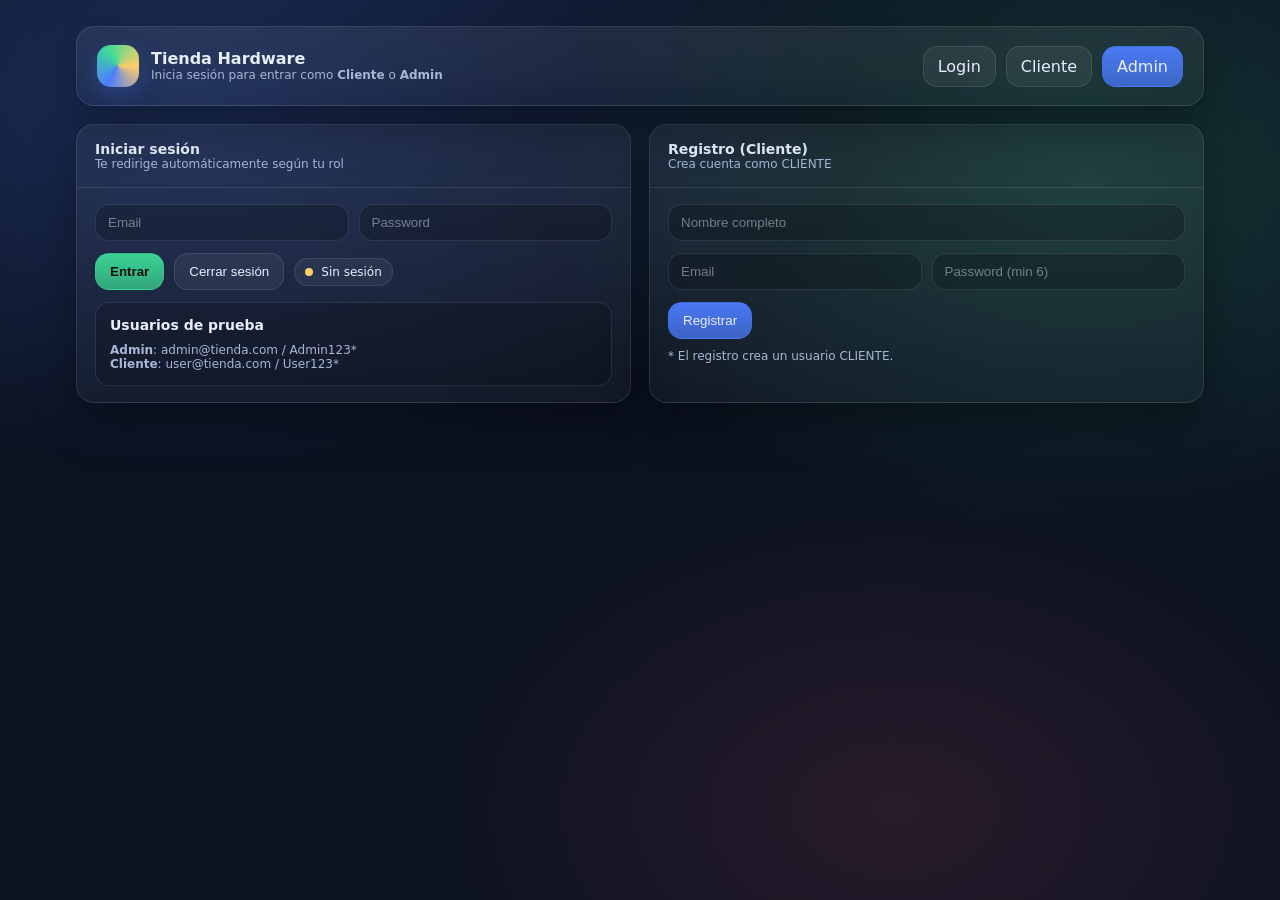
<file: frontend/index.html>
<!doctype html>
<html lang="es">
<head>
  <meta charset="utf-8"/>
  <meta name="viewport" content="width=device-width,initial-scale=1"/>
  <title>Tienda Hardware - Cliente</title>
  <link rel="stylesheet" href="assets/css/styles.css"/>
</head>
<body>
  <div class="container">
    <div class="topbar">
      <div class="brand">
        <div class="logo"></div>
        <div>
          <h1>Tienda Hardware</h1>
          <p id="subtitle">Cliente · Catálogo + Carrito (consume API)</p>
        </div>
      </div>

      <div class="actions">
        <input id="search" class="input" placeholder="Buscar: teclado, mouse, marca..." />
        <button id="btnReload" class="btn">Recargar</button>
        <a id="adminLink" class="btn primary" href="admin.html" style="display:none">Ir a Admin</a>
      </div>
    </div>

    <div class="grid">
      <section class="card">
        <header>
          <div>
            <h2>Productos</h2>
            <p class="hint">Se obtiene de: <b>GET /api/productos</b></p>
          </div>
          <span class="badge"><span class="dot good"></span><span id="count">0</span> disponibles</span>
        </header>

        <div class="content">
          <div id="products" class="products"></div>
        </div>
      </section>

      <aside class="card">
        <header>
          <div>
            <h2>Carrito</h2>
            <p class="hint">POST a <b>/api/ordenes</b> (requiere token)</p>
          </div>
          <span class="badge"><span class="dot"></span><span id="cartCount">0</span> items</span>
        </header>

        <div class="content">
          <div class="row" style="margin-bottom:14px">
            <span class="badge"><span class="dot warn"></span><span id="authState">Cargando sesión...</span></span>
            <button id="btnLogout" class="btn">Logout</button>
            <a class="btn" href="login.html">Cambiar cuenta</a>
          </div>

          <div id="cart"></div>

          <div class="total">
            <span>Total</span>
            <span id="total">$0.00</span>
          </div>

          <div class="row" style="margin-top:12px">
            <button id="btnCheckout" class="btn good" style="flex:1">Comprar</button>
            <button id="btnClear" class="btn danger">Vaciar</button>
          </div>

          <p style="margin-top:10px; color: var(--muted); font-size:12px">
            Usuarios de prueba:<br/>
            <b>Admin</b>: admin@tienda.com / Admin123*<br/>
            <b>Cliente</b>: user@tienda.com / User123*
          </p>
        </div>
      </aside>
    </div>
  </div>

  <div id="toast" class="toast"></div>
  <script type="module" src="assets/js/app.js"></script>
</body>
</html>
</file>
<file: frontend/assets/css/styles.css>
:root{
  --bg:#0b1220;
  --panel:#0f1a30;
  --panel2:#0c162a;
  --text:#e8eefc;
  --muted:#a9b6d6;
  --primary:#4c7dff;
  --good:#3ddc97;
  --warn:#ffcc66;
  --bad:#ff5c7a;
  --border: rgba(255,255,255,.10);
  --shadow: 0 18px 45px rgba(0,0,0,.35);
  --radius: 18px;
  --radius2: 14px;
}

*{box-sizing:border-box}
html,body{height:100%}
body{
  margin:0;
  font-family: ui-sans-serif, system-ui, -apple-system, Segoe UI, Roboto, Helvetica, Arial;
  background:
    radial-gradient(1200px 700px at 15% 10%, rgba(76,125,255,.25), transparent 55%),
    radial-gradient(900px 600px at 85% 20%, rgba(61,220,151,.18), transparent 60%),
    radial-gradient(900px 600px at 70% 90%, rgba(255,92,122,.12), transparent 55%),
    var(--bg);
  color:var(--text);
}

a{color:inherit; text-decoration:none}
.container{max-width:1180px; margin:0 auto; padding:26px}

.topbar{
  display:flex; align-items:center; justify-content:space-between;
  gap:16px; padding:18px 20px;
  background: linear-gradient(180deg, rgba(255,255,255,.07), rgba(255,255,255,.03));
  border:1px solid var(--border);
  border-radius: var(--radius);
  box-shadow: var(--shadow);
  position: sticky; top: 16px; backdrop-filter: blur(10px);
  z-index: 10;
}

.brand{
  display:flex; align-items:center; gap:12px;
}
.logo{
  width:42px; height:42px; border-radius: 14px;
  background: conic-gradient(from 210deg, var(--primary), var(--good), var(--warn), var(--primary));
  box-shadow: 0 8px 22px rgba(76,125,255,.25);
}
.brand h1{
  font-size: 16px; margin:0; line-height:1.1;
}
.brand p{
  margin:0; font-size:12px; color: var(--muted);
}

.actions{display:flex; gap:10px; align-items:center; flex-wrap:wrap}
.btn{
  border:none; cursor:pointer;
  padding:10px 14px; border-radius: 14px;
  background: rgba(255,255,255,.06);
  border:1px solid var(--border);
  color: var(--text);
  transition: .18s transform, .18s background;
}
.btn:hover{transform: translateY(-1px); background: rgba(255,255,255,.09)}
.btn.primary{
  background: linear-gradient(180deg, rgba(76,125,255,.95), rgba(76,125,255,.72));
  border-color: rgba(76,125,255,.35);
}
.btn.good{
  background: linear-gradient(180deg, rgba(61,220,151,.95), rgba(61,220,151,.7));
  border-color: rgba(61,220,151,.35);
  color: #05130d;
  font-weight: 700;
}
.btn.danger{
  background: linear-gradient(180deg, rgba(255,92,122,.95), rgba(255,92,122,.7));
  border-color: rgba(255,92,122,.35);
}

.grid{
  display:grid;
  grid-template-columns: 1.35fr .65fr;
  gap:18px;
  margin-top:18px;
}
@media(max-width: 980px){
  .grid{grid-template-columns: 1fr}
}

.card{
  background: linear-gradient(180deg, rgba(255,255,255,.06), rgba(255,255,255,.03));
  border:1px solid var(--border);
  border-radius: var(--radius);
  box-shadow: var(--shadow);
  overflow:hidden;
}
.card header{
  padding:16px 18px;
  border-bottom: 1px solid var(--border);
  display:flex; align-items:center; justify-content:space-between; gap:12px;
}
.card header h2{margin:0; font-size:14px}
.card header .hint{margin:0; font-size:12px; color: var(--muted)}
.card .content{padding:16px 18px}

.row{display:flex; gap:10px; flex-wrap:wrap; align-items:center}
.input, select{
  background: rgba(0,0,0,.20);
  border:1px solid var(--border);
  color: var(--text);
  border-radius: 14px;
  padding:10px 12px;
  outline:none;
  min-width: 180px;
}
.input::placeholder{color: rgba(232,238,252,.45)}

.table{
  width:100%;
  border-collapse: collapse;
  overflow:hidden;
  border-radius: 14px;
}
.table th, .table td{
  padding: 12px 12px;
  border-bottom: 1px solid var(--border);
  text-align:left;
  font-size: 13px;
}
.table th{color: var(--muted); font-weight:600}
.badge{
  display:inline-flex; align-items:center; gap:8px;
  padding:6px 10px; border-radius: 999px;
  background: rgba(255,255,255,.06);
  border:1px solid var(--border);
  font-size: 12px;
}
.dot{width:8px; height:8px; border-radius:99px; background: var(--muted)}
.dot.good{background: var(--good)}
.dot.warn{background: var(--warn)}
.dot.bad{background: var(--bad)}

.products{
  display:grid;
  grid-template-columns: repeat(2, minmax(0,1fr));
  gap:12px;
}
@media(max-width: 720px){
  .products{grid-template-columns: 1fr}
}
.pcard{
  padding:14px;
  border-radius: var(--radius2);
  background: rgba(0,0,0,.18);
  border:1px solid var(--border);
  display:flex; flex-direction:column; gap:10px;
}
.pcard .top{display:flex; justify-content:space-between; gap:10px}
.pcard h3{margin:0; font-size:14px}
.pcard p{margin:0; font-size:12px; color: var(--muted)}
.pcard .price{font-size:16px; font-weight:800}
.pcard .mini{font-size:12px; color: var(--muted)}
.pcard .footer{display:flex; justify-content:space-between; gap:10px; align-items:center}
.qty{
  width:78px; min-width:78px;
}

.cart-item{
  display:flex; justify-content:space-between; gap:10px;
  padding:10px 0; border-bottom:1px dashed var(--border);
}
.cart-item:last-child{border-bottom:none}
.cart-item strong{font-size:13px}
.cart-item span{font-size:12px; color: var(--muted)}
.total{
  display:flex; justify-content:space-between; align-items:center;
  padding-top:12px; margin-top:12px; border-top:1px solid var(--border);
  font-weight:900;
}

.toast{
  position: fixed;
  right: 18px;
  bottom: 18px;
  background: rgba(10,16,30,.9);
  border:1px solid var(--border);
  color: var(--text);
  border-radius: 14px;
  padding: 12px 14px;
  box-shadow: var(--shadow);
  max-width: 360px;
  display:none;
}
.toast.show{display:block}
.toast small{color: var(--muted)}
</file>
